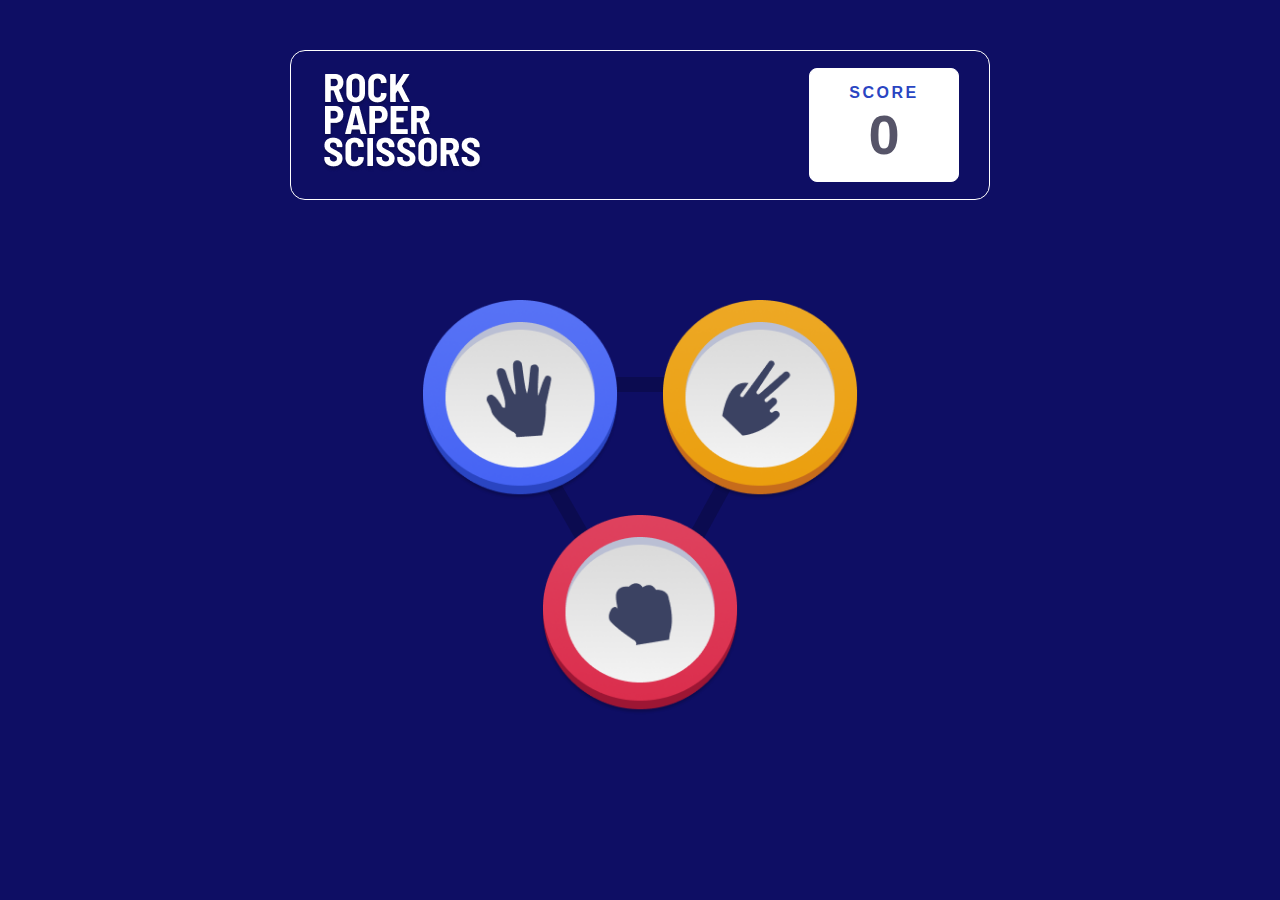
<file: index.html>
<!DOCTYPE html>
<html lang="en">

<head>
  <link rel="stylesheet" href="roke_styles.css" />
  <meta charset="UTF-8" />
  <meta="viewport" content="width=device-width, initial-scale=1.0" />
 <title>Rock Paper Scissors</title> 
</head>

<body>
  <div class="wrapper">
    <div class="scoreboard">
      <div class="title">
        <img src='title.png' />
      </div>
      <div class="score">
        <p>SCORE</p>
        <h1> 0 </h1>
      </div>
    </div>


    <div class="hands">
      <div class="hand paper">
        <img src="Paper.png" onclick="pickUserHand('paper')" />
      </div>
      <div class="hand scissors">
        <img src="Scissors.png" onclick="pickUserHand('scissors')" />
      </div>
      <div class="hand rock">
        <img src="Rock.png" onclick="pickUserHand('rock')" />
      </div>
    </div>


    <div class="contest">
      <div class="userhand">
        <h1>YOU PICKED</h1>
        <div class="handImageContainer">
          <img id="userPickImage" src="Paper.png">
        </div>
      </div>

      <div class="referee">
        <div class="decision">
          <h1> YOU WIN! </h1>
        </div>
        <div class="newGame" onclick="restartGame()">PLAY AGAIN</div>
      </div>

      <div class="computerhand">
        <h1>THE HOUSE PICKED</h1>
        <div class="handImageContainer">
          <img id="computerPickImage" src='Paper.png' />
        </div>
      </div>

    </div>
  </div>
  <script src="script.js"></script>
</body>

</html>
</file>
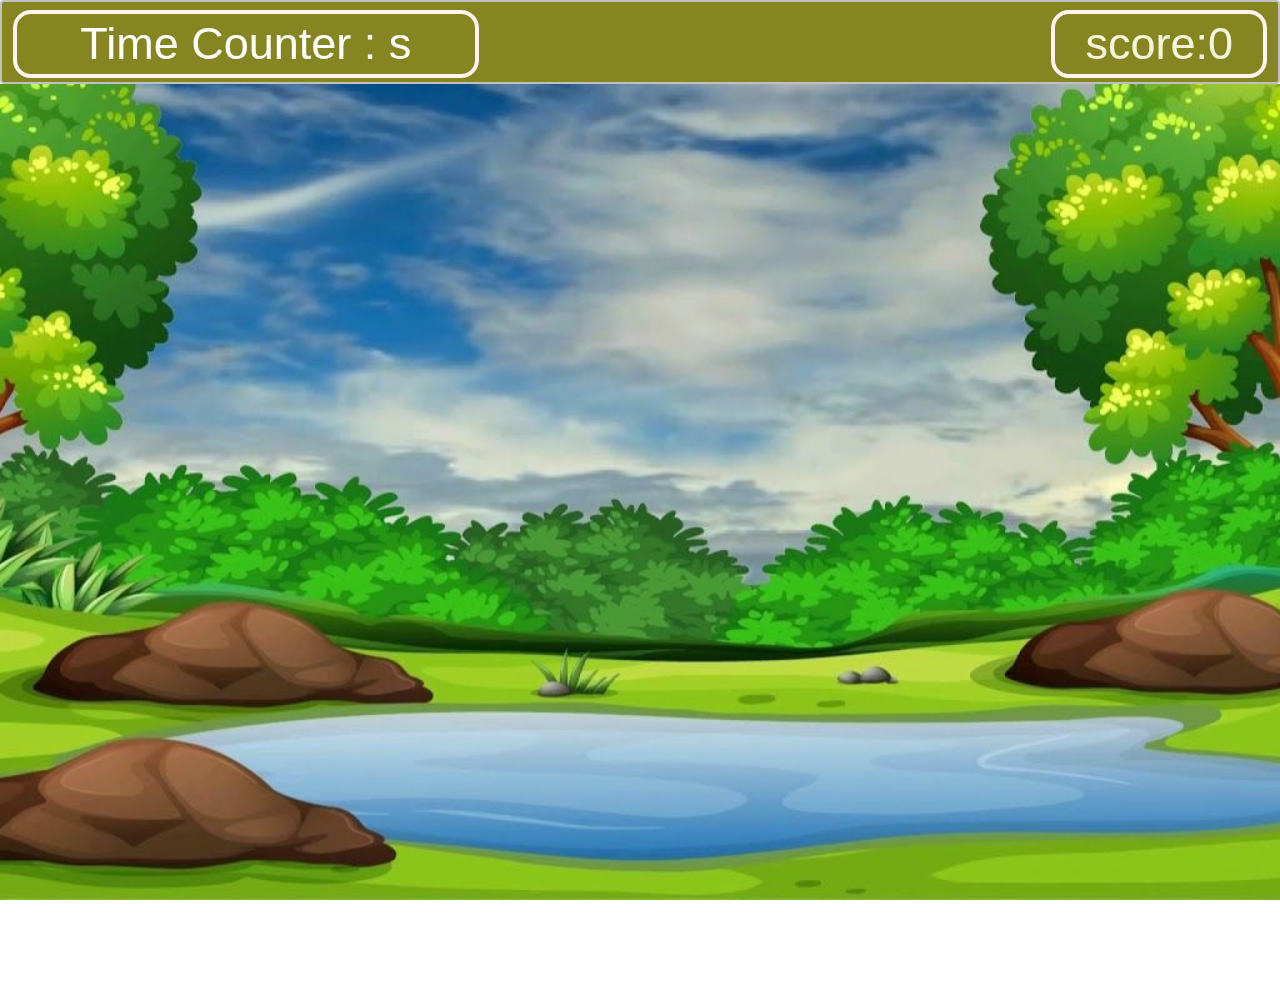
<file: hunting_bird.html>
<!DOCTYPE html>
<html lang="en">
<head>
    <meta charset="UTF-8">
    <meta name="viewport" content="width=device-width, initial-scale=1.0">
    <title>Bird Hunting</title>
    <!-- CCS link -->
    <link rel="stylesheet" href="css.css">

    <!-- JS link -->
    <script src="js.js"></script>
</head>

<body> 

  
    <div class="time_and_score"> 
        <!-- it will display score-->
        <div id="score">score:<span id="current_score">0</span></div>
       <!-- it will display timer-->
       <div id="scoreTimer">Time Counter : <span id="currentTimer"> </span> s</div>
    </div>

    <div class="window">
        <!-- birds -->
        <img id="b1" class="bird" onclick="hunt(this)" src="bird2.gif">
        <img id="b2" class="bird" onclick="hunt(this)" src="bird2.gif">
        <img id="b3" class="bird" onclick="hunt(this)" src="bird1.gif">
        <img id="b4" class="bird" onclick="hunt(this)" src="bird1.gif">
        <img id="b5" class="bird" onclick="hunt(this)" src="bird3.gif">  
        <img id="b6" class="bird" onclick="hunt(this)" src="bird5.gif">

        <audio id="shoot">
          
            <source src="assets_fire3.mp3" type="audio/mpeg">
          </audio>
          <audio id="miss_shoot" >
            <source src="miss_shot.mp3" type="audio/mpeg">
          </audio>
        
   </div>

   
    <!-- The modal -->
<div id="gameOverModal" class="modal" style="display: none;">
  <div class="modal-content">
    <p >Total Score is: <span id="finalScore"></span></p>
    <button id="restartButton" >Restart</button>
  </div>
</div>


   </div>
  

</body>
</html>
</file>
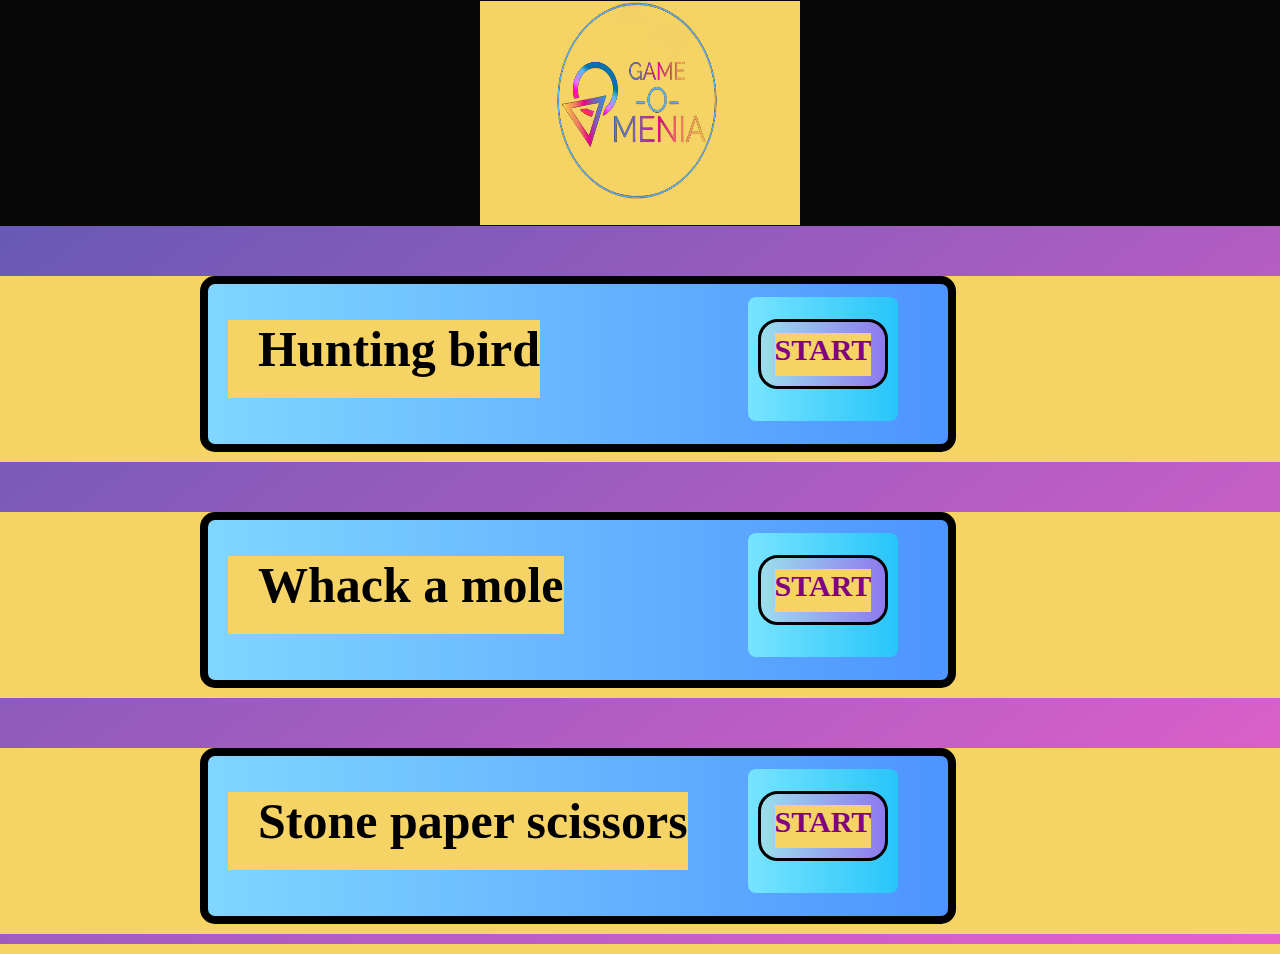
<file: secondpage.html>
<!DOCTYPE html>
<html lang="en">
<head>
    <meta charset="UTF-8">
    <meta name="viewport" content="width=device-width, initial-scale=1.0">
    <title>GAME -O- MENIA</title>
    <link rel="stylesheet" href="second.css">
</head>
<body>

    <header>
        <div class="logo">
            <img src="game_logo.png" alt="Logo">
        </div>
    </header>

    <div id="wrapper">
        <div class="scoreboard">
            <div class="title">
            <P>Hunting bird</P>
            </div>
            <div class="score">
           <button><a href="hunting_bird.html" target="_blank">START</a></button>

            
            </div>
        </div>
    </div>

    <div id="wrapper">
        <div class="scoreboard">
            <div class="title">
            <P>Whack a mole</P>
            </div>
            <div class="score">
           <button><a href="whck_a_mole_index.html" target="_blank">START</a></button>
            
            </div>
        </div>
    </div>

    <div id="wrapper">
        <div class="scoreboard">
            <div class="title">
            <P>Stone paper scissors</P>
            </div>
            <div class="score">
           <button><a href="index.html" target="_blank">START</a></button>
            
            </div>
        </div>
    </div>
</body>
</html>
</file>
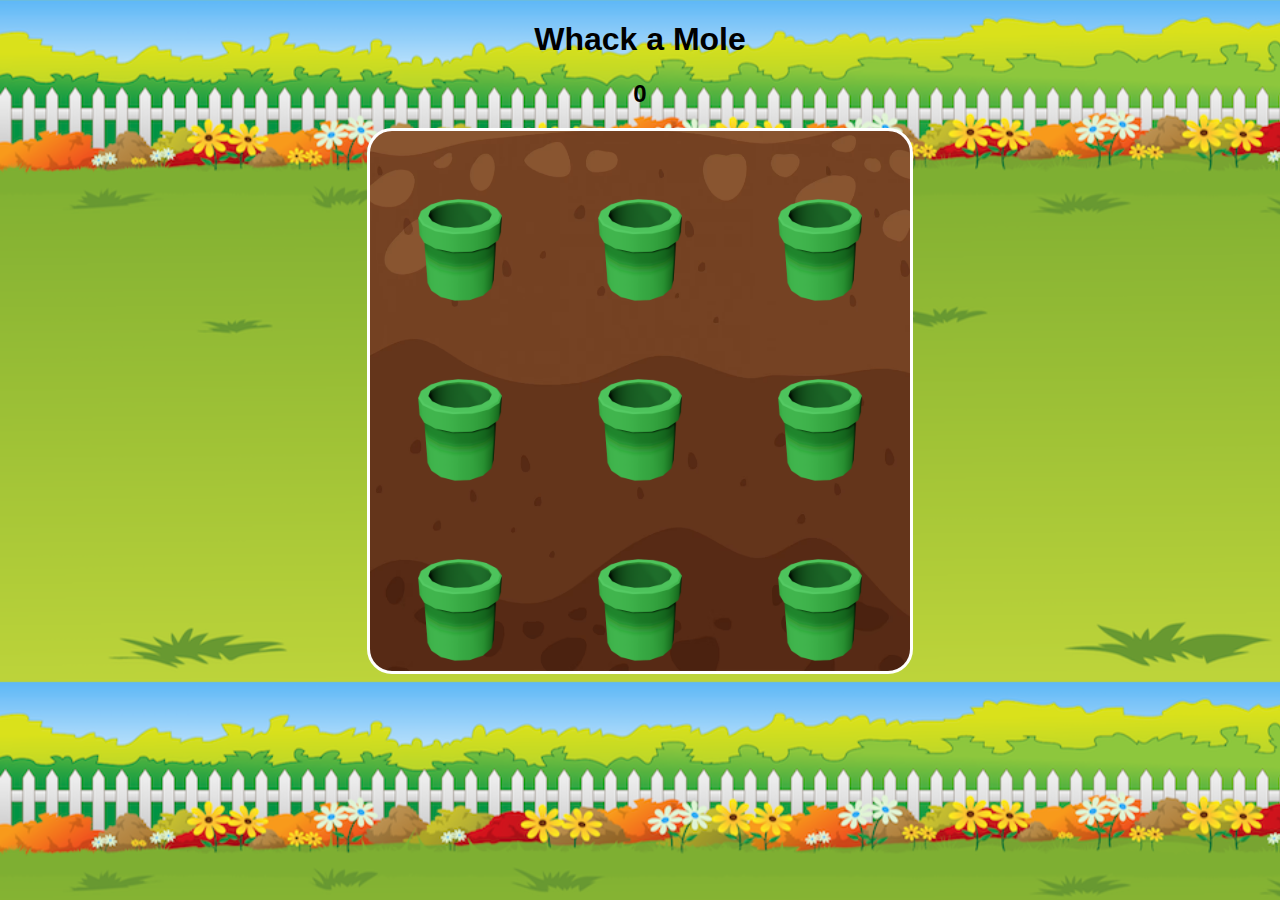
<file: whck_a_mole_index.html>
<!DOCTYPE html>
<html lang="en">
<head>
    <meta charset="UTF-8">
    <meta name="viewport" content="width=device-width, initial-scale=1.0">
    <title>Whack a Mole</title>
    <link rel="stylesheet" href="mole.css">
    <script src="mole.js"></script>
</head>
<body>
    <h1>Whack a Mole</h1>
    <h2 id="score">0</h2>
    <!-- 3x3 -->
    <div id="board">
    </div>
</body>
</html>
</file>
<file: roke_styles.css>
/*---------------------------------------------------------------
 Global styles
----------------------------------------------------------------*/

* {
  padding: 0;
  margin: 0;
  box-sizing: border-box;
}

body {
  font-family:/* "Barlow Condensed",*/ sans-serif;
}

/* 
-------------------------------------------------------------------------------
HTML elements 
-------------------------------------------------------------------------------
*/
.wrapper {
  display: flex;
  flex-direction: column;
  align-items: center;
  width: 100vw;
  height: 100vh;
  background: rgb(14, 14, 100);
}

.scoreboard {
  width: 700px;
  height: 150px;
  border-radius: 15px;
  border: 1px solid white;
  display: flex;
  justify-content: space-between;
  align-items: center;
  margin-top: 50px;
}

.title {
  padding-left: 30px;
}

.score {
  width: 150px;
  height: 114px;
  background-color: white;
  border: 1px solid white;
  border-radius: 8px;
  margin-right: 30px;
  display: flex;
  flex-direction: column;
  justify-content: center;
  align-items: center;
}

.score h1 {
  color: #565468;
  font-size: 56px;
  font-family: sans-serif;
}

.score p {
  color: #2a45c2;
  font-size: 16px;
  font-style: normal;
  font-weight: 600;
  line-height: 19px;
  letter-spacing: 2.5px;
  /* text-align: center; */
}

.hands {
  background-image: url("triangle.png");
  background-position: center;
  background-repeat: no-repeat;
  visibility: visible;
  /* opacity: 1; */
    position: relative;
  width: 476px;
  height: 430px;
  margin-top: 100px;
  display: flex;
  z-index: 0;
  flex-wrap: wrap;
  justify-content: center;
}
.hands img {
  width: 200px;
  height: 200px;
  /* display: block; */
}

.hands .paper {
  margin-right: 20px;
}

.hands .scissors {
  margin-left: 20px;
}

.hands .hand {
  cursor: pointer;
  transition: all 0.25s;
}

.hands .hand:hover {
  transform: translate3d(0px, -8px, 0px);
}

.contest {
  display: none;
  /* visibility: hidden; */
  margin-top: 50px;
  width: 900px;
  justify-content: space-around;
}

.contest img {
  width: 275px;
  height: 275px;
}

/* .contest div {
  flex: 1;
} */

.contest h1 {
  color: white;
  font-size: 20px;
  margin-top: 20px;
  margin-bottom: 50px;
  text-align: center;
}

.contest .newGame {
  height: 40px;
  color: hsl(228, 25%, 31%);
  background-color: white;
  padding: 12px 24px;
  border-radius: 6px;
  cursor: pointer;
  transition: all 0.15s;
}

.newGame:hover {
  background: rgb(218, 218, 218);
  transform: translate3d(0px, -2px, 0px);
}

.contest .handImageContainer {
  display: flex;
  justify-content: center;
}

.referee {
  display: flex;
  flex-direction: column;
  justify-content: center;
  align-items: center;
}

.referee h1 {
  font-size: 45px;
  color: white;
}

.computerhand {
  display: flex;
  flex-direction: column;
}
.usinglocalstorage{
  color: white;
  border: 2px solid white;
  /* font-size: 25px; */
  display: flex;
    padding: 11px;
    /* padding-left: 46px; */
    /* padding-right: 46px; */
    border-radius: 45px;
}
.totalScore{
  margin-right: -642px;
    margin-top: 21px;
    margin-right: -1029px;
}
.p1_tag{
  margin-left: 23px;
    margin-right: 15px;
    font-size: 15px;
}
.p2_tag{

    margin-right: 23px;
}
</file>
<file: css.css>
* {
    margin: 0;
    padding: 0;
}

html {
    cursor: crosshair;
    user-select: none;
    overflow: hidden;
}

.window {
    width: 100vw;
    height: 100vh;
    background-image: url('hunting_back ground.jpg');
    background-size: cover;
    background-position: bottom;
    background-repeat: no-repeat;
    background-attachment: fixed;
}

img {
    width: 200px;
    position: absolute;
}
.time_and_score {
    height: 80px;
    border: 2px solid silver;
    border-radius: 4px;
    display: flex;
    background-color: rgb(133, 133, 33);
    user-select: none;
}

#b1 {
    right: 100%;
    animation: bird_animate1 8s linear infinite;
z-index: 1;
}

#b6 {
    left: 100%;
    width: 150px; 
    height: 150px;
    animation: bird_animate6 6s linear infinite;
    animation-delay: 4s;
    z-index: 10;
}
 

#b5 {
    right: 100%;
    animation: bird_animate5 6s linear infinite;
    animation-delay: 8s;
    z-index: 2;
} 

#b2 {
    right: 100%;
    animation: bird_animate2 8s linear infinite;
    z-index: 3;
}

#b4 {
    right: 100%;
    animation: bird_animate4 7s linear infinite;
    z-index: 4;
}

#b3 {
    right: 100%;
    animation: bird_animate3 7s linear infinite;
    z-index: 5;
}

@keyframes bird_animate1 {
    0% { right: -30%; bottom: 60%; }
    25% { right: 20%; bottom: 30%; }
    50% { right: 40%; bottom: 60%; }
    75% { right: 74%; bottom: 45%; }
    100% { right: 110%; bottom: 68%; }
} 

@keyframes bird_animate2 {
    0% { right: -30%; bottom: 80%; }
    25% { right: 40%; bottom: 40%; }
    50% { right: 70%; bottom: 72%; }
    75% { right: 97%; bottom: 25%; }
    100% { right: 110%; bottom: 80%; }
}

@keyframes bird_animate3 {
    0% { right: -30%; bottom: 30%; }
    25% { right: 40%; bottom: 50%; }
    50% { right: 80%; bottom: 70%; }
    75% { right: 97%; bottom: 25%; }
    100% { right: 110%; bottom: 40%; }
}

@keyframes bird_animate4 {
    0% { right: -30%; bottom: 70%; }
    25% { right: 20%; bottom: 30%; }
    50% { right: 60%; bottom: 70%; }
    75% { right: 74%; bottom: 45%; }
    100% { right: 110%; bottom: 80%; }
}

@keyframes bird_animate6 {
    0% { left: -30%; bottom: 60%; }
    25% { left: 40%; bottom: 40%; }
    50% { left: 70%; bottom: 52%; }
    75% { left: 97%; bottom: 25%; }
    100% { left: 110%; bottom: 30%; }
}

@keyframes bird_animate5 {
    0% { right: -30%; bottom: 30%; }
    25% { right: 40%; bottom: 10%; }
    50% { right: 80%; bottom: 60%; }
    75% { right: 90%; bottom: 25%; }
    100% { right: 110%; bottom: 40%; }
}
#score {
    position: fixed;
    top: 10px;
    right: 1%;
    font-size: 45px;
    color: beige;
    border: 4px seashell solid;
    border-radius: 18px;
    padding:4px;
    width: 200px;
    text-align: center;
    font-family: 'Franklin Gothic Medium', 'Arial Narrow', Arial, sans-serif;
}

#scoreTimer {
    position: fixed;
    top: 10px;
    left: 1%;
    font-size: 45px;
    color: white;
    border: 4px seashell solid;
    border-radius: 18px;
    padding:4px;
    width: 450px;
    text-align: center;
    font-family: 'Franklin Gothic Medium', 'Arial Narrow', Arial, sans-serif;
}

/* Modal styles (adjust as needed) */
.modal {
    display: none;
    position: fixed;
    z-index: 25;
    left: 0;
    top: 0;
    width: 100%;
    height: 100%;
    overflow: none;
    padding: 40px;  
    background-color: rgb(0,0,0);
    background-color: rgba(0,0,0,0.4);
  }
  
/* Style for the modal content */
.modal-content {
    background-color: #F5F5F5; /* Light gray background */
    margin: 15% auto;
    padding: 20px;
    border: 8px solid rgb(133, 133, 33); /* Light border color */
    border-radius: 20px;
    width: 30%;
    height: 30%;
    box-shadow: 0 4px 8px rgba(0, 0, 0, 0.1); /* Soft shadow */
  }
  
#restartButton {
    border: 2px solid #4A4A4A; /* Border color */
    color: rgb(133, 133, 33); /* Text color */
    font-weight:bold;
    font-style:italic;
    font-size: 24px; /* Font size */
    background-color: rgb(229, 229, 212); /* Background color */
    padding: 12px 24px; /* Padding */
    margin-left: 150px;
    margin-top: 19px;  /* Margin to position the button */
    border-radius: 8px; /* Rounded corners */
    transition: background-color 0.3s ease, color 0.3s ease; /* Smooth transition on hover */
    cursor: pointer;
  }
  
  /* Hover effect */
  #restartButton:hover {
    background-color:rgb(133, 133, 33); /* Darker background color on hover */
    color: #ECECEC; /* Text color change on hover */
  }
  
/* Style for the final score */
#finalScore {
    font-size: 50px; /* Font size */
    padding: 2px; /* Padding */
    color: rgb(133, 133, 33); /* Decent color for the score */
    font-weight:bold;
    font-style:italic;
  }
  
  /* color: #6D214F; */

  p{
    color:rgb(133, 133, 33);
    font-size: 50px;
    padding: 20px;
    margin-left: 20px;
    font-weight:bold;
    font-style:italic;
  
  }
</file>
<file: second.css>
*{
    margin: 0;
    padding-bottom: 10px;
    /* overflow: hidden; */
    background: linear-gradient(to bottom right, #f6d365); 

}
body{
    background: linear-gradient(to bottom right, #5658b3, #e960cb); 
}
header {
    display: flex;
    align-items: center;
    justify-content: center;
    padding: 1px;
    background: rgb(8, 8, 8);
  }
  
  .logo img {
    width: 300px; 
    height: 200px; 
    margin-right: 20px;
  }
  
  h1 {
    font-size: 36px;
    color: white;
    text-shadow: 2px 2px 4px rgba(0, 0, 0, 0.5); /
  }

  
.scoreboard {
    width: 700px;
    height: 150px;
    padding-left: 20px;
    padding-right: 20px;
    margin-left: 200px;
    border-radius: 15px;
    border: 8px solid black;
    display: flex;
    justify-content: space-between;
    align-items: center;
    margin-top: 50px;
    background: linear-gradient(to right, #80d6ff, #4d94ff); 

  }
  
.title p{
    padding-left: 30px;
    text-align: center;
    font-size: 50px;
    font-weight: bolder;

  }
  a{
    text-decoration: none;
    font-size: 30px;
    color: purple;
    font-family: 'Lucida Sans' ;
    font-weight: bold;
  }
  
  .score {
    width: 150px;
    height: 114px;
  
    border-radius: 8px;
    margin-right: 30px;
    display: flex;
    flex-direction: column;
    justify-content: center;
    align-items: center;
    background: linear-gradient(to right, #78e4ff, #28c5f9); 

  }

  .score h1 {
    color: #565468;
    font-size: 56px;
    font-family: sans-serif;
  }
  
  .score p {
    color: #2a45c2;
    font-size: 16px;
    font-style: normal;
    font-weight: 600;
    line-height: 19px;
    letter-spacing: 2.5px;
  }
  
#wrapper1{
    display: flex;
    flex-direction: column;
    width: 100vw;
    height: 100vh;
    MARGIN-LEFT: 95PX;
  
  
  }  
  
    
#wrapper2{
    display: flex;
    flex-direction: column;
    width: 100vw;
    height: 100vh;
    
    MARGIN-LEFT: 95PX;

  
  
  }  
    
#wrapper3{
    display: flex;
    flex-direction: column;
    width: 100vw;
    height: 100vh;
    MARGIN-LEFT: 95PX;
  
  
  }  
  button{
      width:130px;
      height: 70px;
      border: 3px solid black;
      border-radius: 20px;
      background: linear-gradient(to right, #9adfed, #8e79ee);

  }
</file>
<file: mole.css>
body {
    font-family: Arial, Helvetica, sans-serif;
    text-align: center;
    background: url("./mariobg.png");
    background-size: cover; /*cover whole background */
}

#board {
    width: 540px;
    height: 540px;

    margin: 0 auto;
    display: flex;
    flex-wrap: wrap;

    background: url("./soil.png");
    background-size: cover;
    border: 3px solid white;
    border-radius: 25px;
}

#board div {
    /* board = 540 x 540, divide into 3x3 tiles --> 180 x 180 per div */
    width: 180px; 
    height: 180px;
    background-image: url("./pipe.png");
    background-size: cover;
}

#board div img {
    /* all img tags inside tiles */
    width: 100px;
    height: 100px;

    user-select: none;
    -moz-user-select: none;
    -webkit-user-drag: none;
    -webkit-user-select: none;
    -ms-user-select: none;
}
</file>
